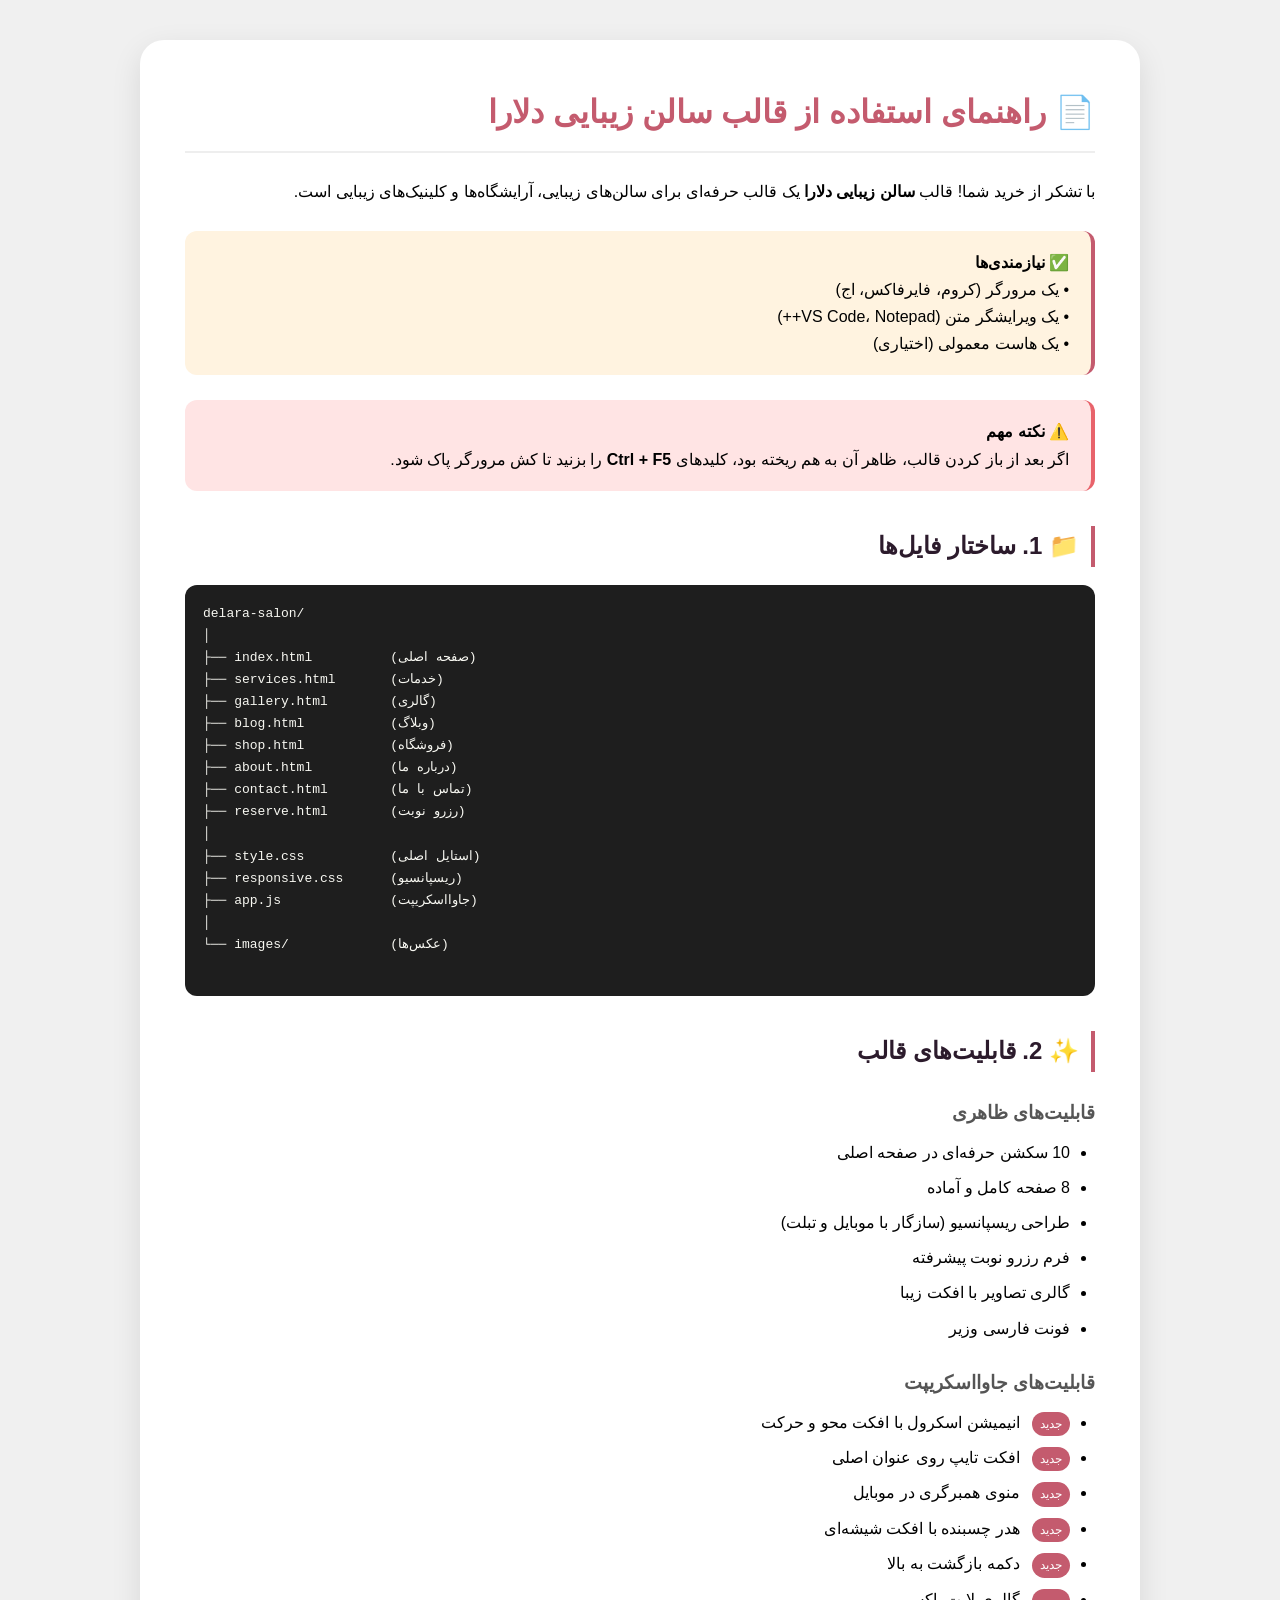
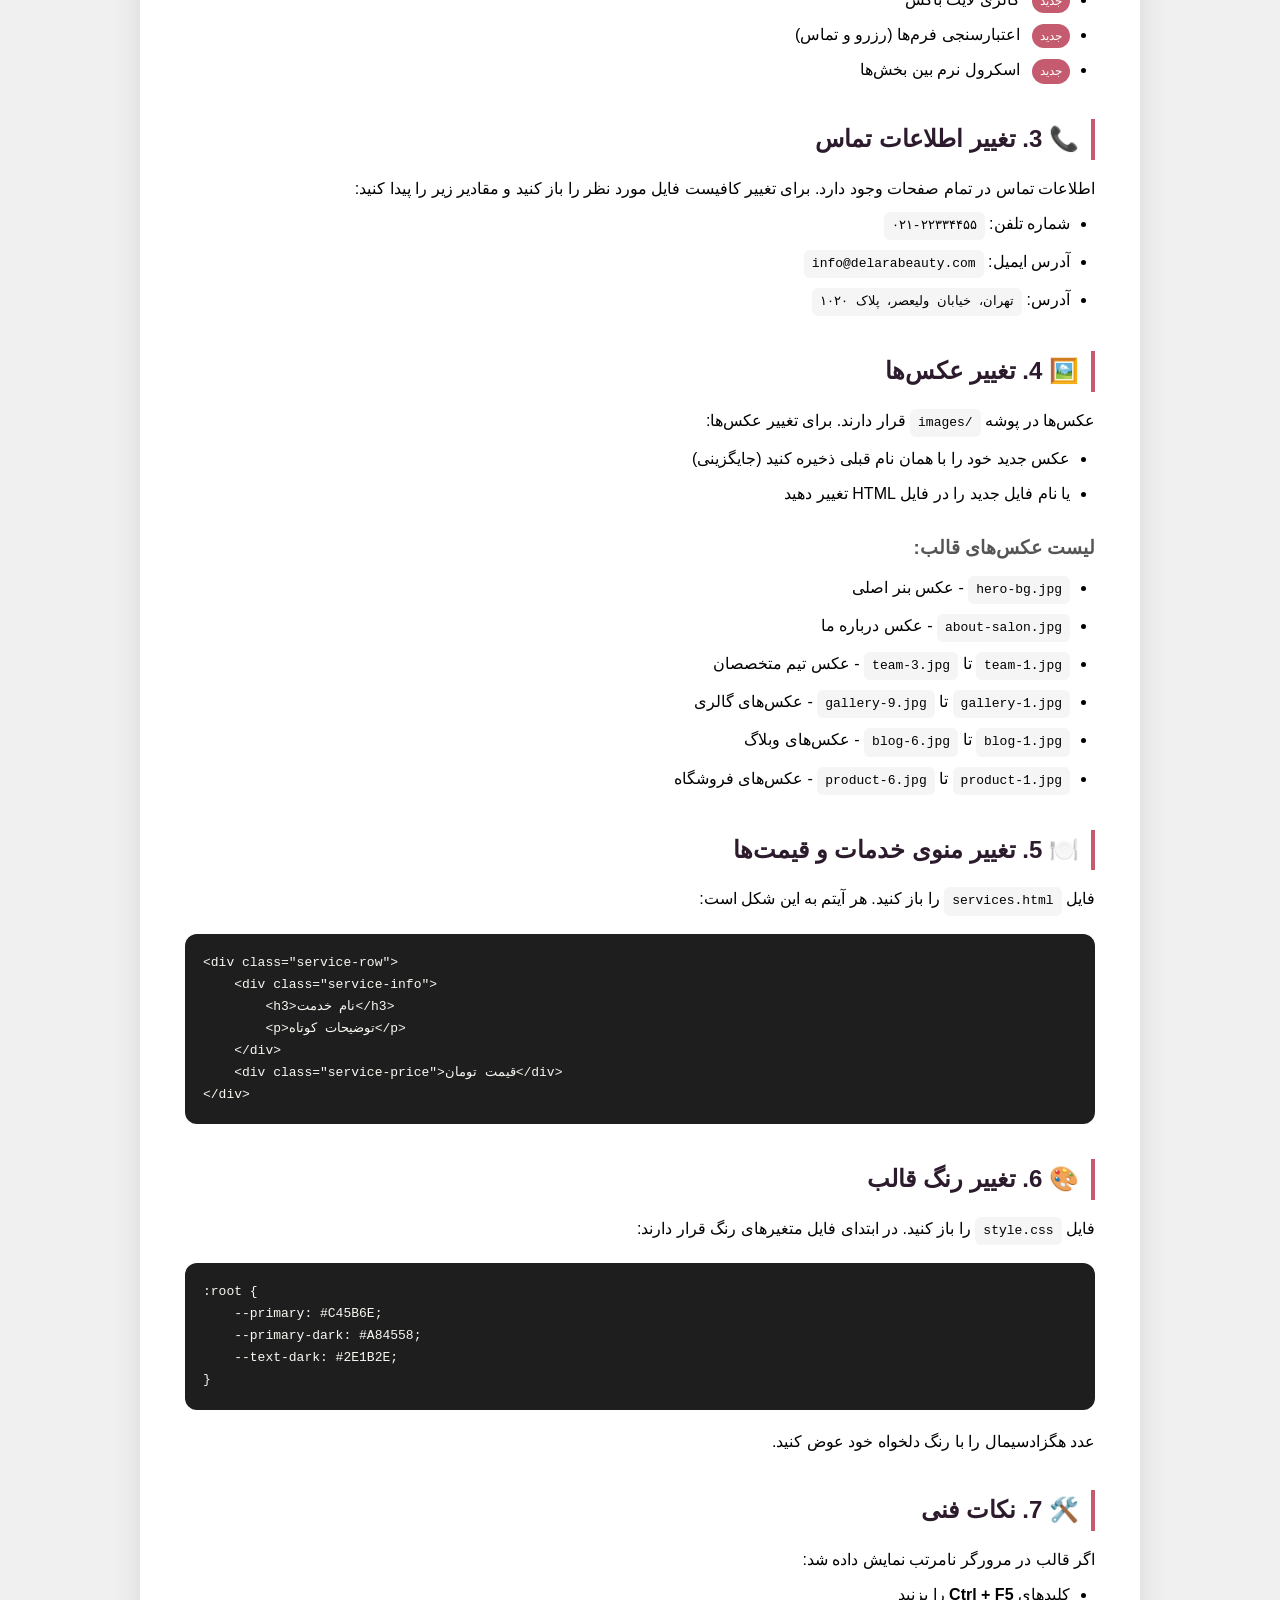
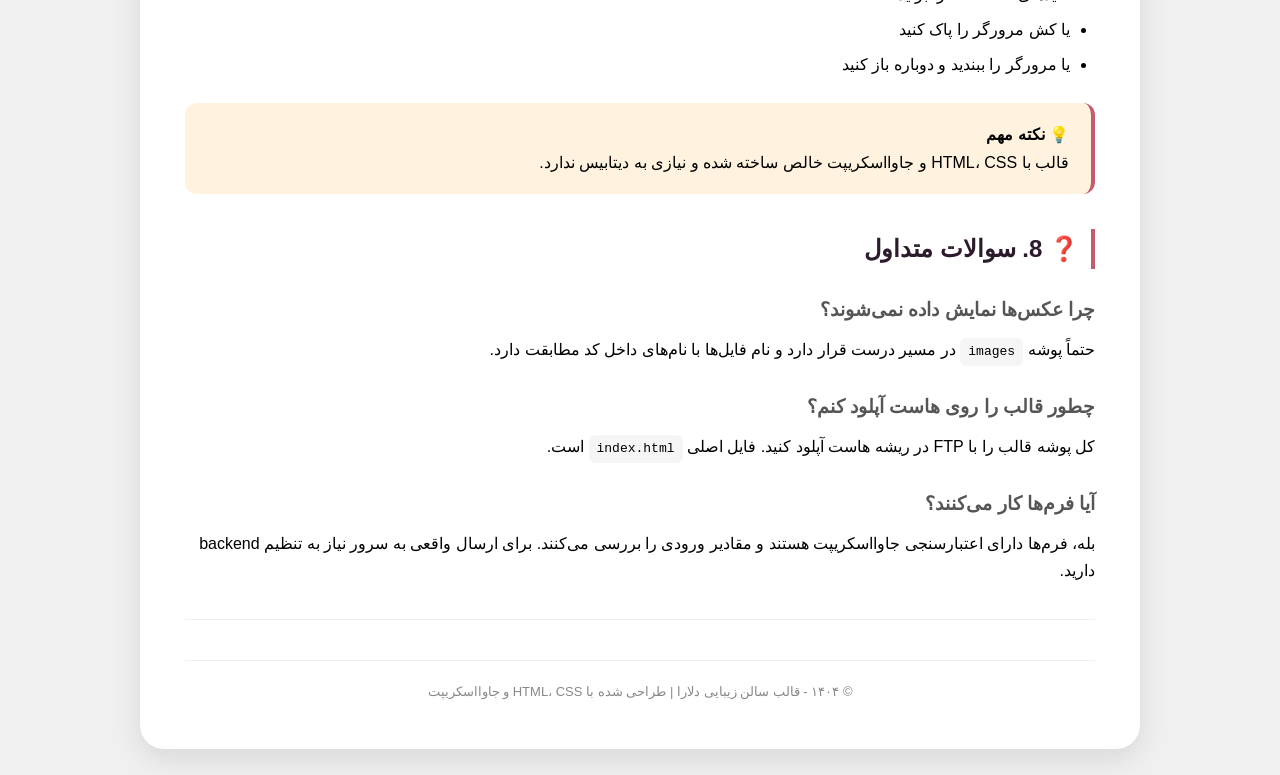
<file: guide.html>
<!DOCTYPE html>
<html lang="fa" dir="rtl">
<head>
    <meta charset="UTF-8">
    <meta name="viewport" content="width=device-width, initial-scale=1.0">
    <title>راهنمای قالب | سالن زیبایی دلارا</title>
    <style>
        * {
            margin: 0;
            padding: 0;
            box-sizing: border-box;
        }
        body {
            font-family: 'Vazir', Tahoma, sans-serif;
            background: #f0f0f0;
            padding: 40px 20px;
            line-height: 1.7;
            direction: rtl;
        }
        .container {
            max-width: 1000px;
            margin: 0 auto;
            background: white;
            padding: 45px;
            border-radius: 24px;
            box-shadow: 0 10px 30px rgba(0,0,0,0.1);
        }
        h1 {
            color: #C45B6E;
            border-bottom: 2px solid #eee;
            padding-bottom: 12px;
            margin-bottom: 25px;
        }
        h2 {
            color: #2C1B2C;
            margin: 35px 0 15px 0;
            padding-right: 12px;
            border-right: 4px solid #C45B6E;
        }
        h3 {
            margin: 25px 0 10px 0;
            color: #555;
        }
        code {
            background: #f5f5f5;
            padding: 3px 8px;
            border-radius: 6px;
            font-family: monospace;
            direction: ltr;
            display: inline-block;
            font-size: 13px;
        }
        pre {
            background: #1e1e1e;
            color: #f8f8f2;
            padding: 18px;
            border-radius: 12px;
            overflow-x: auto;
            margin: 18px 0;
            direction: ltr;
            text-align: left;
            font-size: 13px;
        }
        .note {
            background: #FFF3E0;
            border-right: 4px solid #C45B6E;
            padding: 18px 22px;
            margin: 25px 0;
            border-radius: 12px;
        }
        .warning {
            background: #FFE4E4;
            border-right: 4px solid #E8636B;
            padding: 18px 22px;
            margin: 25px 0;
            border-radius: 12px;
        }
        ul, ol {
            margin-right: 25px;
            margin-bottom: 20px;
        }
        li {
            margin: 8px 0;
        }
        hr {
            margin: 35px 0;
            border: none;
            border-top: 1px solid #eee;
        }
        .footer-note {
            text-align: center;
            margin-top: 40px;
            padding-top: 20px;
            border-top: 1px solid #eee;
            color: #888;
            font-size: 13px;
        }
        .badge {
            display: inline-block;
            background: #C45B6E;
            color: white;
            padding: 2px 8px;
            border-radius: 20px;
            font-size: 12px;
            margin-left: 8px;
        }
    </style>
</head>
<body>
<div class="container">

    <h1>📄 راهنمای استفاده از قالب سالن زیبایی دلارا</h1>
    <p>با تشکر از خرید شما! قالب <strong>سالن زیبایی دلارا</strong> یک قالب حرفه‌ای برای سالن‌های زیبایی، آرایشگاه‌ها و کلینیک‌های زیبایی است.</p>

    <div class="note">
        <strong>✅ نیازمندی‌ها</strong><br>
        • یک مرورگر (کروم، فایرفاکس، اج)<br>
        • یک ویرایشگر متن (VS Code، Notepad++)<br>
        • یک هاست معمولی (اختیاری)
    </div>

    <div class="warning">
        <strong>⚠️ نکته مهم</strong><br>
        اگر بعد از باز کردن قالب، ظاهر آن به هم ریخته بود، کلیدهای <strong>Ctrl + F5</strong> را بزنید تا کش مرورگر پاک شود.
    </div>

    <h2>📁 1. ساختار فایل‌ها</h2>
    <pre>
delara-salon/
│
├── index.html          (صفحه اصلی)
├── services.html       (خدمات)
├── gallery.html        (گالری)
├── blog.html           (وبلاگ)
├── shop.html           (فروشگاه)
├── about.html          (درباره ما)
├── contact.html        (تماس با ما)
├── reserve.html        (رزرو نوبت)
│
├── style.css           (استایل اصلی)
├── responsive.css      (ریسپانسیو)
├── app.js              (جاوااسکریپت)
│
└── images/             (عکس‌ها)
    </pre>
<h2>✨ 2. قابلیت‌های قالب</h2>
    
    <h3>قابلیت‌های ظاهری</h3>
    <ul>
        <li>10 سکشن حرفه‌ای در صفحه اصلی</li>
        <li>8 صفحه کامل و آماده</li>
        <li>طراحی ریسپانسیو (سازگار با موبایل و تبلت)</li>
        <li>فرم رزرو نوبت پیشرفته</li>
        <li>گالری تصاویر با افکت زیبا</li>
        <li>فونت فارسی وزیر</li>
    </ul>

    <h3>قابلیت‌های جاوااسکریپت</h3>
    <ul>
        <li><span class="badge">جدید</span> انیمیشن اسکرول با افکت محو و حرکت</li>
        <li><span class="badge">جدید</span> افکت تایپ روی عنوان اصلی</li>
        <li><span class="badge">جدید</span> منوی همبرگری در موبایل</li>
        <li><span class="badge">جدید</span> هدر چسبنده با افکت شیشه‌ای</li>
        <li><span class="badge">جدید</span> دکمه بازگشت به بالا</li>
        <li><span class="badge">جدید</span> گالری لایت باکس</li>
        <li><span class="badge">جدید</span> اعتبارسنجی فرم‌ها (رزرو و تماس)</li>
        <li><span class="badge">جدید</span> اسکرول نرم بین بخش‌ها</li>
    </ul>

    <h2>📞 3. تغییر اطلاعات تماس</h2>
    <p>اطلاعات تماس در تمام صفحات وجود دارد. برای تغییر کافیست فایل مورد نظر را باز کنید و مقادیر زیر را پیدا کنید:</p>
    <ul>
        <li>شماره تلفن: <code>۰۲۱-۲۲۳۳۴۴۵۵</code></li>
        <li>آدرس ایمیل: <code>info@delarabeauty.com</code></li>
        <li>آدرس: <code>تهران، خیابان ولیعصر، پلاک ۱۰۲۰</code></li>
    </ul>

    <h2>🖼️ 4. تغییر عکس‌ها</h2>
    <p>عکس‌ها در پوشه <code>images/</code> قرار دارند. برای تغییر عکس‌ها:</p>
    <ul>
        <li>عکس جدید خود را با همان نام قبلی ذخیره کنید (جایگزینی)</li>
        <li>یا نام فایل جدید را در فایل HTML تغییر دهید</li>
    </ul>

    <h3>لیست عکس‌های قالب:</h3>
    <ul>
        <li><code>hero-bg.jpg</code> - عکس بنر اصلی</li>
        <li><code>about-salon.jpg</code> - عکس درباره ما</li>
        <li><code>team-1.jpg</code> تا <code>team-3.jpg</code> - عکس تیم متخصصان</li>
        <li><code>gallery-1.jpg</code> تا <code>gallery-9.jpg</code> - عکس‌های گالری</li>
        <li><code>blog-1.jpg</code> تا <code>blog-6.jpg</code> - عکس‌های وبلاگ</li>
        <li><code>product-1.jpg</code> تا <code>product-6.jpg</code> - عکس‌های فروشگاه</li>
    </ul>

    <h2>🍽️ 5. تغییر منوی خدمات و قیمت‌ها</h2>
    <p>فایل <code>services.html</code> را باز کنید. هر آیتم به این شکل است:</p>
    <pre>&lt;div class="service-row"&gt;
    &lt;div class="service-info"&gt;
        &lt;h3&gt;نام خدمت&lt;/h3&gt;
        &lt;p&gt;توضیحات کوتاه&lt;/p&gt;
    &lt;/div&gt;
    &lt;div class="service-price"&gt;قیمت تومان&lt;/div&gt;
&lt;/div&gt;</pre>

    <h2>🎨 6. تغییر رنگ قالب</h2>
    <p>فایل <code>style.css</code> را باز کنید. در ابتدای فایل متغیرهای رنگ قرار دارند:</p>
    <pre>:root {
    --primary: #C45B6E;
    --primary-dark: #A84558;
    --text-dark: #2E1B2E;
}</pre>
    <p>عدد هگزادسیمال را با رنگ دلخواه خود عوض کنید.</p>

    <h2>🛠️ 7. نکات فنی</h2>
    <p>اگر قالب در مرورگر نامرتب نمایش داده شد:</p>
    <ul>
        <li>کلیدهای <strong>Ctrl + F5</strong> را بزنید</li>
        <li>یا کش مرورگر را پاک کنید</li>
        <li>یا مرورگر را ببندید و دوباره باز کنید</li>
    </ul>

    <div class="note">
        <strong>💡 نکته مهم</strong><br>
        قالب با HTML، CSS و جاوااسکریپت خالص ساخته شده و نیازی به دیتابیس ندارد.
    </div>

    <h2>❓ 8. سوالات متداول</h2>
    
    <h3>چرا عکس‌ها نمایش داده نمی‌شوند؟</h3>
    <p>حتماً پوشه <code>images</code> در مسیر درست قرار دارد و نام فایل‌ها با نام‌های داخل کد مطابقت دارد.</p>

    <h3>چطور قالب را روی هاست آپلود کنم؟</h3>
    <p>کل پوشه قالب را با FTP در ریشه هاست آپلود کنید. فایل اصلی <code>index.html</code> است.</p>

    <h3>آیا فرم‌ها کار می‌کنند؟</h3>
    <p>بله، فرم‌ها دارای اعتبارسنجی جاوااسکریپت هستند و مقادیر ورودی را بررسی می‌کنند. برای ارسال واقعی به سرور نیاز به تنظیم backend دارید.</p>

    <hr>
    <div class="footer-note">
        © ۱۴۰۴ - قالب سالن زیبایی دلارا | طراحی شده با HTML، CSS و جاوااسکریپت
    </div>

</div>
</body>
</html>
</file>
